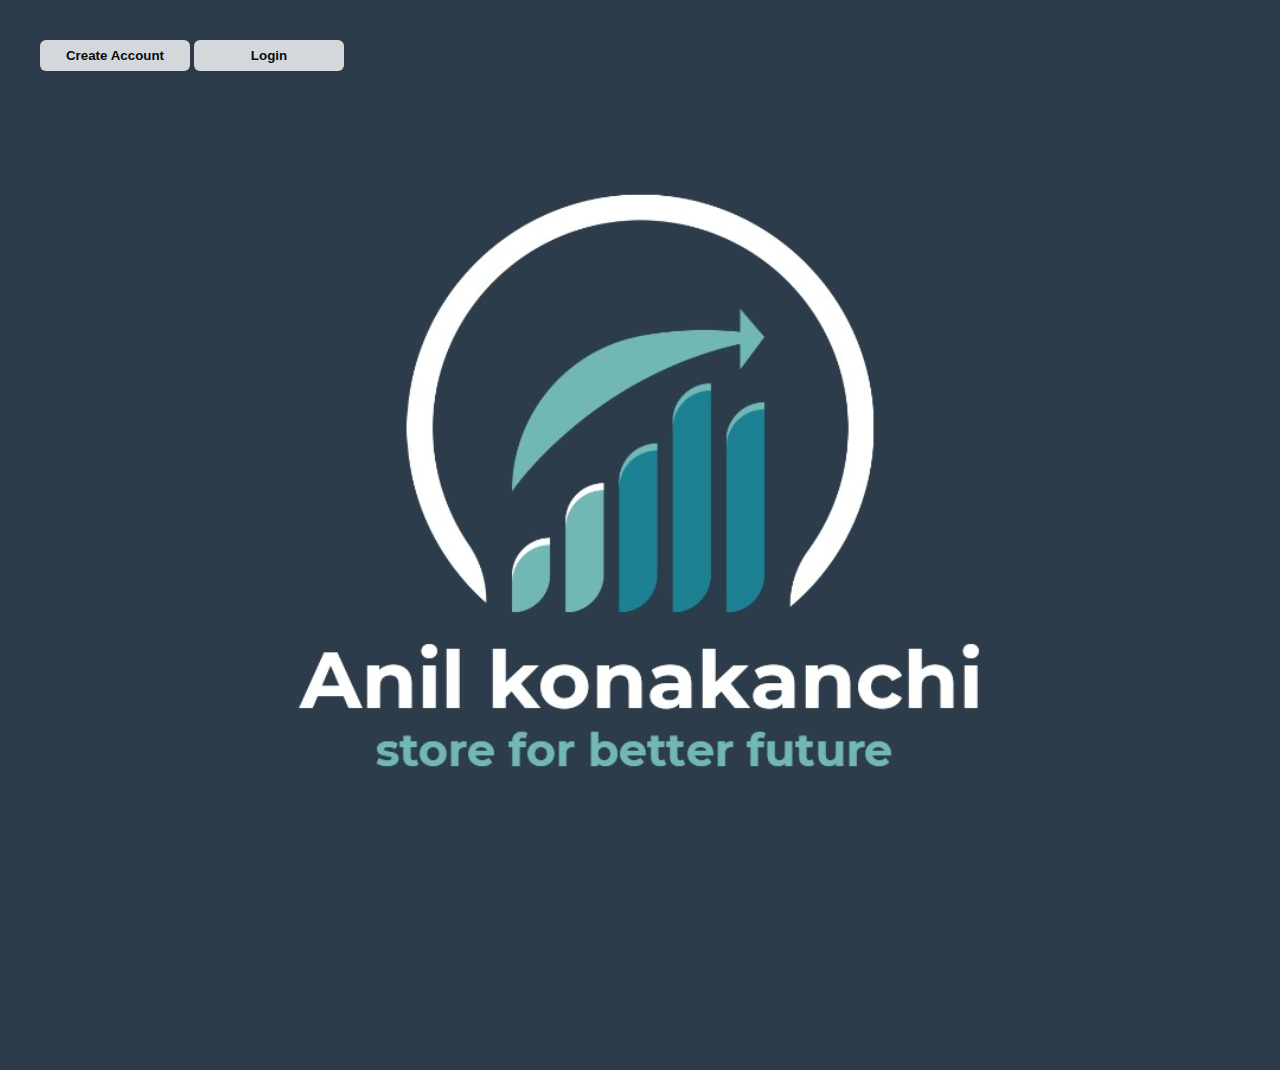
<file: coldstorages/index.html>
<!DOCTYPE html>
<html lang="en">

<head>
    <meta charset="UTF-8">
    <meta name="viewport" content="width=device-width, initial-scale=1.0">
    <title>anil coldstorage services</title>
    <style>
        * {
            margin: 0;
            padding: 0;
        }
        
        body {
            width: 100%;
            background-image: url('photo.jpg.jpg');
            background-position: center;
            background-size: cover;
            padding: 40px;
            height: 110vh;
            display: flex;
            justify-content: start;
            align-items: start;
        }
        
        button {
            border: none;
            outline: none;
            background-color: white;
            width: 150px;
            padding: 8px;
            color: black;
            border-radius: 6px;
            cursor: pointer;
            opacity: 0.8;
            transition: opacity 0.3s;
        }
        
        button:hover {
            opacity: 1;
        }
    </style>
    <script>
        function redirectToSignup() {
            window.location.href = 'signup.html';
        }

        function redirectToLogin() {
            window.location.href = 'login.html';
        }
    </script>
</head>

<body>
    <div>
        <button class="custom-button" onclick="redirectToSignup()"><strong>Create Account</strong></button>
        <button class="custom-button" onclick="redirectToLogin()"><strong>Login</strong></button>
    </div>
</body>

</html>
</file>
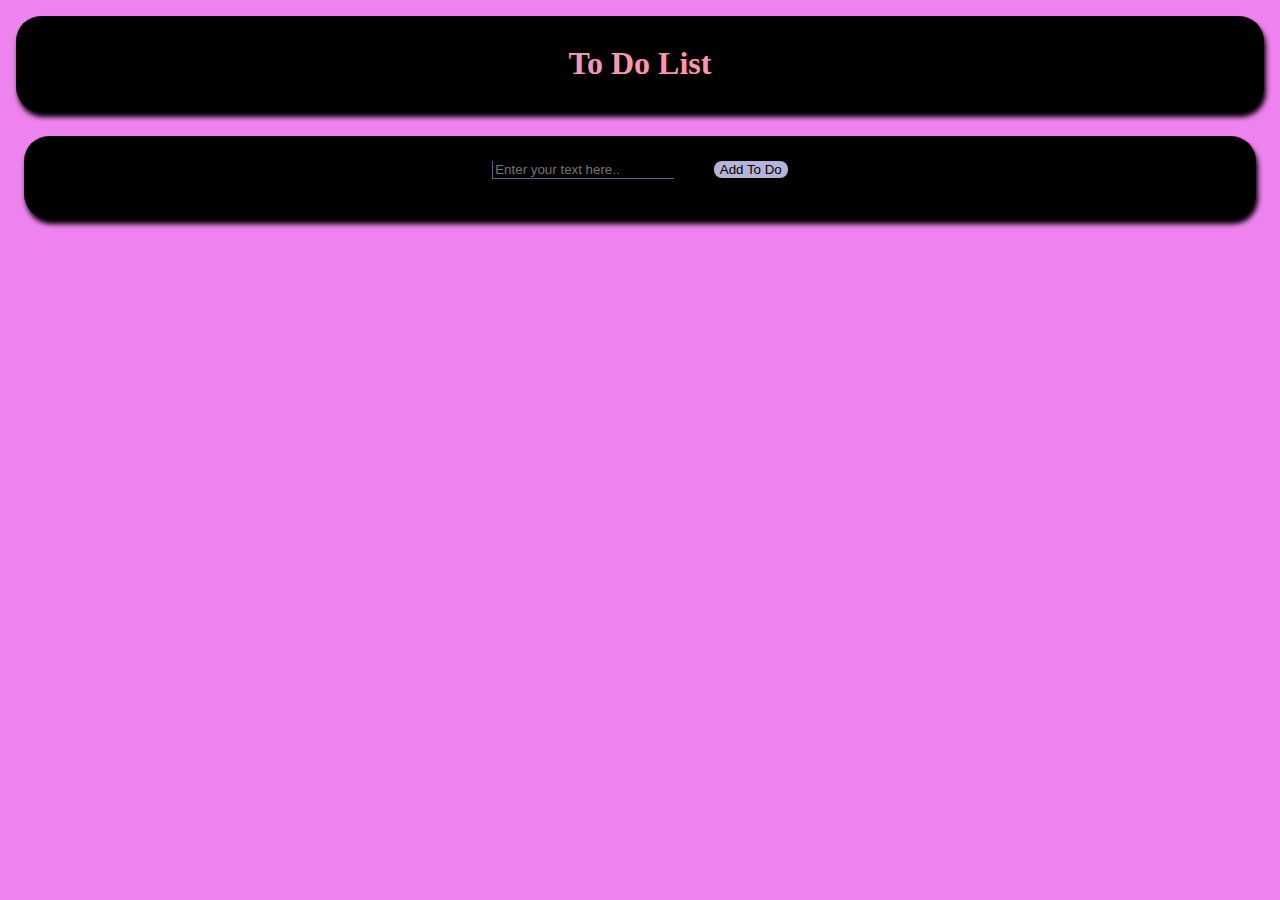
<file: ToDo app.html>
<!DOCTYPE html>
<html>

<head>
    <title>ToDo List</title>
    <style>
        body {
            margin: 0;
            background-color: violet;
        }
        
        h1 {
            color: #fb97ad;
            text-align: center;
        }
        
        div {
            margin: 16px;
            padding: 8px;
            background-color: black;
            box-shadow: 2px 5px 5px rgba(0, 0, 0.7);
            border: none;
            border-radius: 25px;
        }
        
        #container {
            margin: 24px;
            padding: 24px;
            color: whitesmoke;
            background-color: black;
            text-align: center;
        }
        
        #input {
            color: white;
            background-color: black;
            border: none;
            border-bottom: 1px solid#616091;
            border-left: 1px solid#616091;
        }
        
        .button {
            border: none;
            border-radius: 8px;
            background-color: #b4b3d8;
            margin-left: 3%;
        }
    </style>
</head>

<body>
    <div>
        <h1>To Do List</h1>
    </div>
    <div id="container">
        <input type="text" id="input" placeholder="Enter your text here..">
        <button id="addButton" class="button">Add To Do</button>
        <ul id="todoList" class="ul" style="list-style-type: none;"></ul>
    </div>
</body>
<script>
    document.getElementById('addButton').addEventListener('click', function() {
        let input = document.getElementById('input').value;
        let elem = document.createElement('li');
        let button1 = document.createElement('button');
        let button2 = document.createElement('button');
        button1.innerText = "Done";
        button2.innerText = "Delete";
        elem.innerText = input;
        let ul = document.getElementById('todoList');
        ul.appendChild(elem);
        elem.appendChild(button1);
        elem.appendChild(button2);
        button1.classList.add('button');
        button2.classList.add('button');
        button1.addEventListener('click', function() {
            if (elem.style.textDecoration === "line-through") {
                elem.style.textDecoration = "none";
            } else {
                elem.style.textDecoration = "line-through";
            }
        });
        button2.addEventListener('click', function() {
            elem.remove();
        });
        document.getElementById('input').value = "";
    });
</script>

</html>
</file>
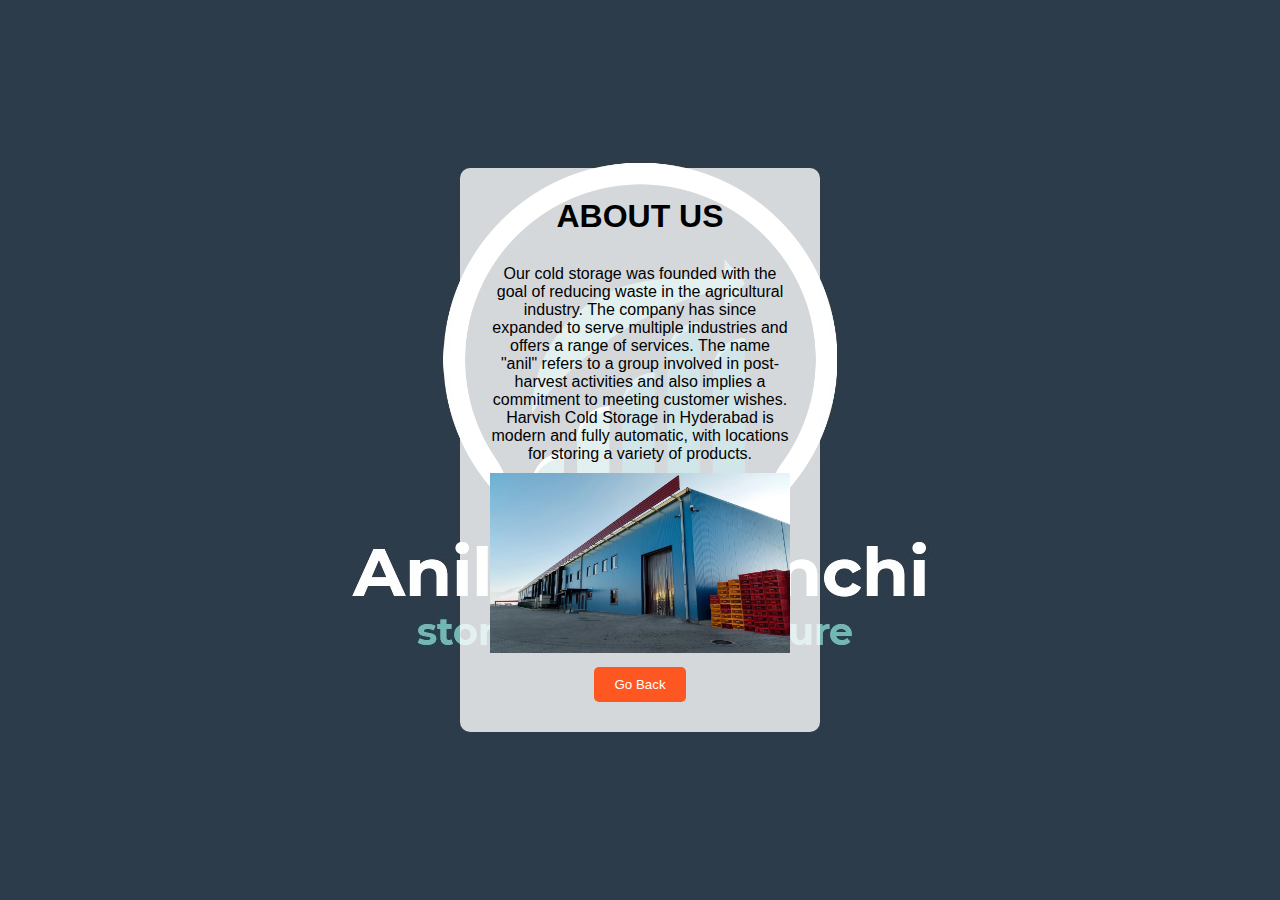
<file: coldstorages/about us.html>
<!DOCTYPE html>
<html>

<head>
    <title>Anil Cold Storage Services</title>
    <style>
        * {
            margin: 0;
            padding: 0;
            box-sizing: border-box;
        }
        
        body {
            background-image: url(photo.jpg.jpg);
            background-position: center;
            background-color: white;
            display: flex;
            justify-content: center;
            align-items: center;
            height: 100vh;
            font-family: Arial, sans-serif;
        }
        
        .form {
            width: 360px;
            display: flex;
            flex-direction: column;
            align-items: center;
            padding: 30px;
            gap: 10px;
            background: rgba(255, 255, 255, 0.8);
            /* Adding a background to make text readable over the background image */
            border-radius: 10px;
        }
        
        .field {
            display: flex;
            flex-direction: column;
            width: 100%;
            margin: 5px 0;
        }
        
        .user img {
            width: 300px;
        }
        
        h1 {
            margin-bottom: 20px;
        }
        
        p {
            text-align: center;
        }
        
        .go-back-button {
            background-color: #FF5722;
            color: white;
            border: none;
            padding: 10px 20px;
            border-radius: 5px;
            cursor: pointer;
            transition: background-color 0.3s;
        }
        
        .go-back-button:hover {
            background-color: #E64A19;
        }
    </style>
</head>

<body>
    <div class="form">
        <h1><strong>ABOUT US</strong></h1>
        <p>Our cold storage was founded with the goal of reducing waste in the agricultural industry. The company has since expanded to serve multiple industries and offers a range of services. The name "anil" refers to a group involved in post-harvest activities
            and also implies a commitment to meeting customer wishes. Harvish Cold Storage in Hyderabad is modern and fully automatic, with locations for storing a variety of products.</p>
        <div class="user">
            <img src="csd.jpeg" alt="Cold Storage Image">
        </div>
        <button class="go-back-button" onclick="window.history.back()">Go Back</button>
    </div>
</body>

</html>
</file>
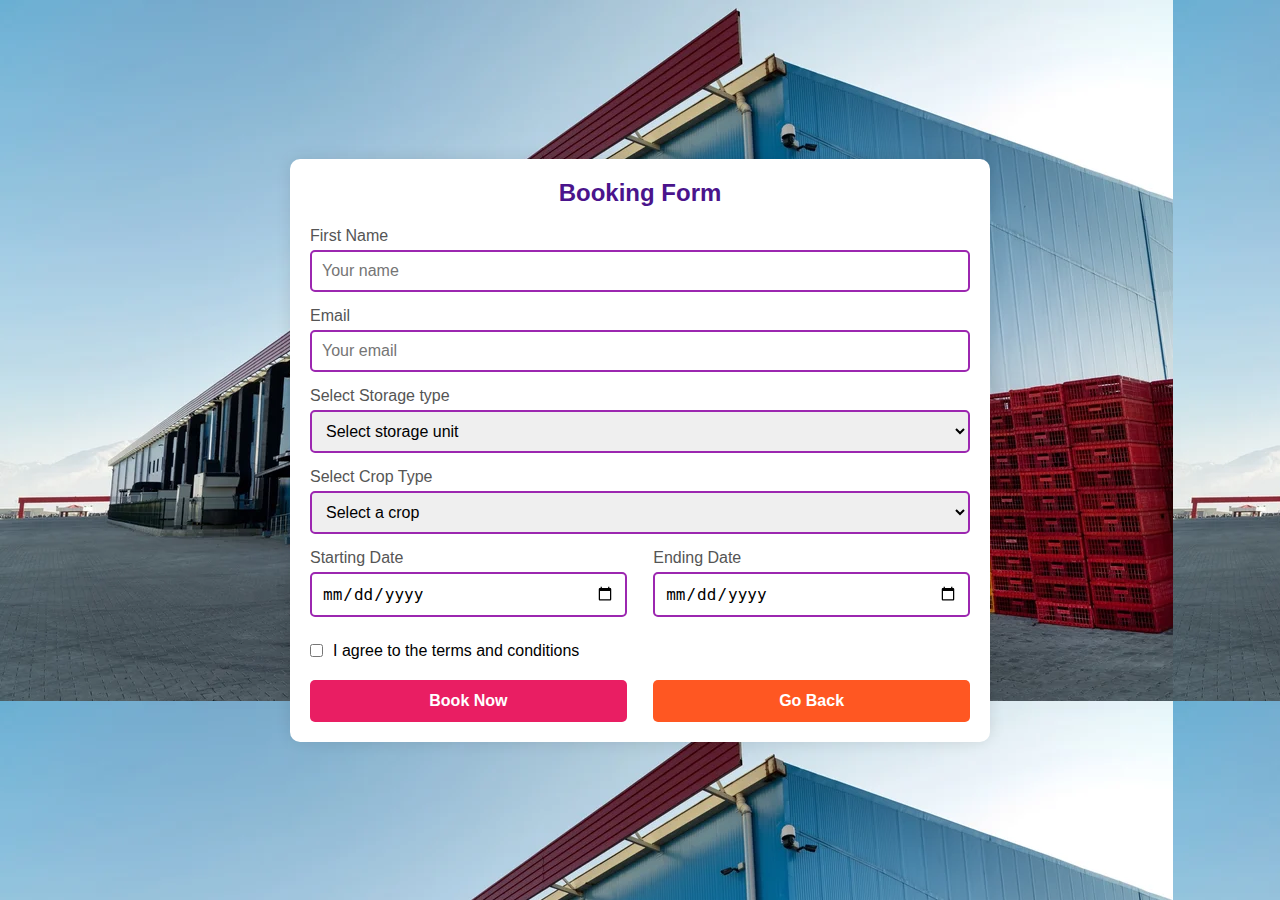
<file: coldstorages/booking.html>
<!DOCTYPE html>
<html lang="en">

<head>
    <meta charset="UTF-8">
    <meta name="viewport" content="width=device-width, initial-scale=1.0">
    <title>Booking Form</title>
    <style>
        * {
            margin: 0;
            padding: 0;
            box-sizing: border-box;
        }
        
        body {
            background-image: url(csd.jpeg);
            display: flex;
            justify-content: center;
            align-items: center;
            height: 100vh;
            font-family: 'Arial', sans-serif;
            background-color: #f7f7f7;
        }
        
        .form-container {
            width: 100%;
            max-width: 700px;
            background: white;
            border-radius: 10px;
            box-shadow: 0 0 15px rgba(0, 0, 0, 0.1);
            padding: 20px;
            text-align: center;
        }
        
        h2 {
            color: #4A148C;
            margin-bottom: 20px;
        }
        
        .field {
            margin-bottom: 15px;
            text-align: left;
        }
        
        .field label {
            margin-bottom: 5px;
            color: #555;
            display: block;
        }
        
        .field input[type="text"],
        .field input[type="email"],
        .field select,
        .field input[type="date"] {
            width: 100%;
            padding: 10px;
            border: 2px solid #9C27B0;
            border-radius: 5px;
            transition: border-color 0.3s;
            font-size: 16px;
        }
        
        .field input:focus,
        .field select:focus,
        .field input[type="date"]:focus {
            border-color: #6A1B9A;
            outline: none;
        }
        
        .button-group {
            display: flex;
            justify-content: space-between;
            margin-top: 20px;
        }
        
        button {
            width: 48%;
            padding: 12px;
            background-color: #E91E63;
            color: white;
            border: none;
            border-radius: 5px;
            cursor: pointer;
            transition: background-color 0.3s;
            font-size: 16px;
        }
        
        button:hover {
            background-color: #D81B60;
        }
        
        .go-back-button {
            background-color: #FF5722;
        }
        
        .go-back-button:hover {
            background-color: #E64A19;
        }
        
        .checkbox-label {
            display: flex;
            align-items: center;
            margin-top: 10px;
        }
        
        .checkbox-label input {
            margin-right: 10px;
        }
        
        .field-group {
            display: flex;
            justify-content: space-between;
        }
        
        .field-group .field {
            width: 48%;
        }
    </style>
</head>

<body>
    <div class="form-container">
        <h2>Booking Form</h2>
        <form id="bookingForm" action="save_booking.php" method="post" onsubmit="return handleFormSubmission(event)">
            <div class="field">
                <label>First Name</label>
                <input type="text" name="first_name" placeholder="Your name" required>
            </div>
            <div class="field">
                <label>Email</label>
                <input type="email" name="email" placeholder="Your email" required>
            </div>
            <div class="field">
                <label>Select Storage type</label>
                <select name="storage_type" required>
                    <option value="">Select storage unit</option>
                    <option value="800">Storage Unit1 (Rs.800/- for 2 days)</option>
                    <option value="1000">Storage Unit2 (Rs.1000/- for 2 days)</option>
                    <option value="1200">Storage Unit3 (Rs.1200/- for 2 days)</option>
                    <option value="1500">Storage Unit4 (Rs.1500/- for 2 days)</option>
                </select>
            </div>
            <div class="field">
                <label>Select Crop Type</label>
                <select name="crop_type" required>
                    <option value="">Select a crop</option>
                    <option value="Cotton">Cotton</option>
                    <option value="Mirchi">Mirchi</option>
                    <option value="Vegetables">Vegetables</option>
                    <option value="Fruits">Fruits</option>
                </select>
            </div>
            <div class="field-group">
                <div class="field">
                    <label>Starting Date</label>
                    <input type="date" name="starting_date" required>
                </div>
                <div class="field">
                    <label>Ending Date</label>
                    <input type="date" name="ending_date" required>
                </div>
            </div>
            <div class="checkbox-label">
                <input type="checkbox" name="terms" required>
                <label>I agree to the terms and conditions</label>
            </div>
            <div class="button-group">
                <button type="submit"><strong>Book Now</strong></button>
                <button type="button" class="go-back-button" onclick="window.history.back()"><strong>Go Back</strong></button>
            </div>
        </form>
    </div>

    <script>
        function calculateDays(startDate, endDate) {
            const start = new Date(startDate);
            const end = new Date(endDate);
            const diffTime = Math.abs(end - start);
            const diffDays = Math.ceil(diffTime / (1000 * 60 * 60 * 24)) + 1; // including the starting day
            return diffDays;
        }

        function handleFormSubmission(event) {
            event.preventDefault();

            const form = document.getElementById('bookingForm');
            const storageType = form.querySelector('select[name="storage_type"]').value;
            const cropType = form.querySelector('select[name="crop_type"]').value;
            const startingDate = form.querySelector('input[name="starting_date"]').value;
            const endingDate = form.querySelector('input[name="ending_date"]').value;

            if (!storageType || !cropType || !startingDate || !endingDate || !form.querySelector('input[name="terms"]').checked) {
                alert("Please fill out all fields and agree to the terms.");
                return false;
            }

            const numberOfDays = calculateDays(startingDate, endingDate);
            const dailyRate = parseInt(storageType);
            const totalCost = (dailyRate / 2) * numberOfDays;

            // Store data in sessionStorage
            sessionStorage.setItem('bookingData', JSON.stringify({
                storageType,
                cropType,
                startingDate,
                endingDate,
                totalCost
            }));

            form.submit(); // Submit the form to save_booking.php

            return false;
        }
    </script>
</body>

</html>
</file>
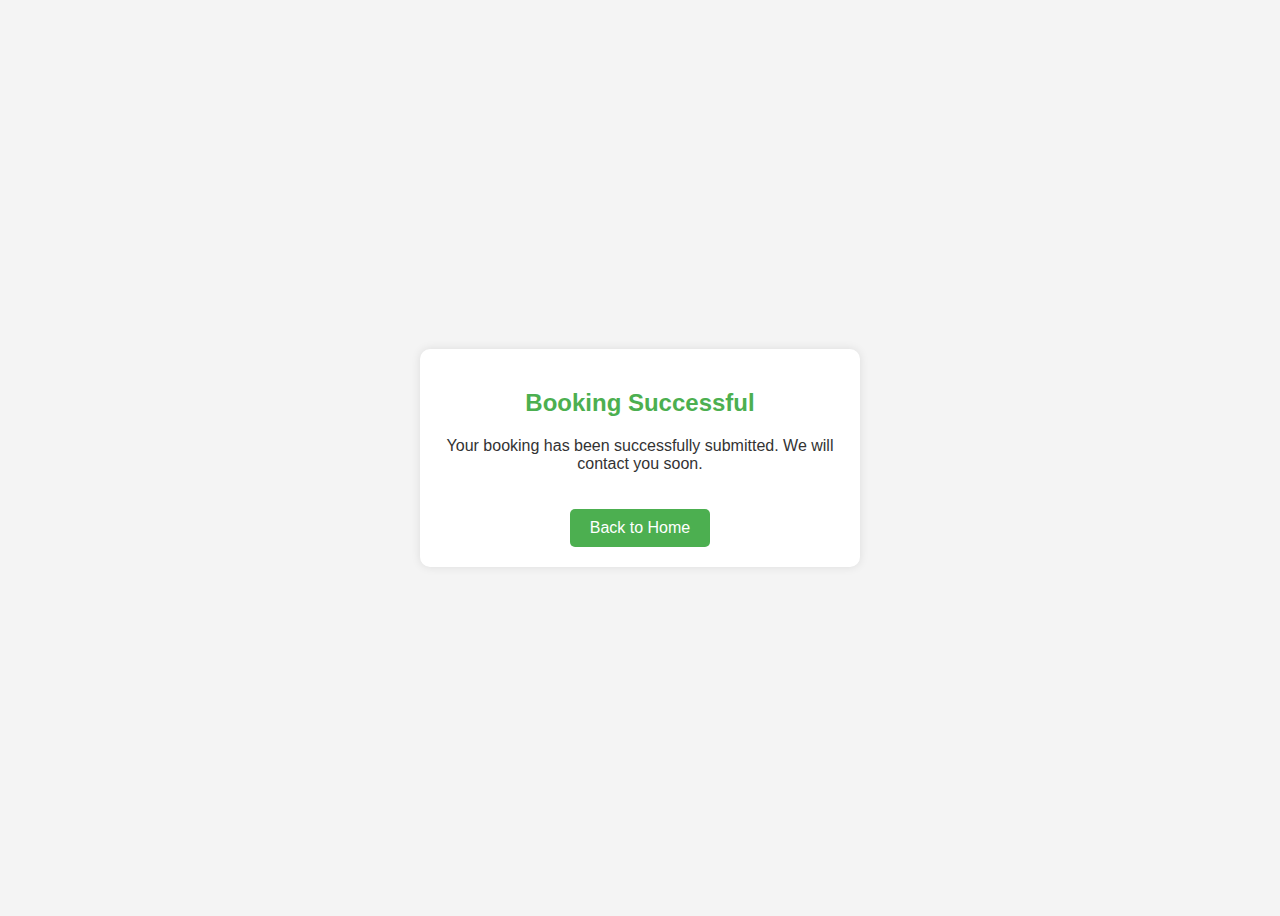
<file: coldstorages/booking_success.html>
<!DOCTYPE html>
<html lang="en">

<head>
    <meta charset="UTF-8">
    <meta name="viewport" content="width=device-width, initial-scale=1.0">
    <title>Booking Success</title>
    <style>
        /* Basic styling for the success page */
        
        body {
            font-family: Arial, sans-serif;
            background-color: #f4f4f4;
            display: flex;
            justify-content: center;
            align-items: center;
            height: 100vh;
            color: #333;
        }
        
        .container {
            width: 400px;
            background-color: #fff;
            padding: 20px;
            border-radius: 10px;
            box-shadow: 0 0 10px rgba(0, 0, 0, 0.1);
            text-align: center;
        }
        
        .container h2 {
            margin-bottom: 20px;
            font-size: 24px;
            color: #4CAF50;
        }
        
        .container p {
            font-size: 16px;
        }
        
        a {
            display: inline-block;
            margin-top: 20px;
            padding: 10px 20px;
            background-color: #4CAF50;
            color: white;
            text-decoration: none;
            border-radius: 5px;
        }
        
        a:hover {
            background-color: #45a049;
        }
    </style>
</head>

<body>
    <div class="container">
        <h2>Booking Successful</h2>
        <p>Your booking has been successfully submitted. We will contact you soon.</p>
        <a href="home.php">Back to Home</a>
    </div>
</body>

</html>
</file>
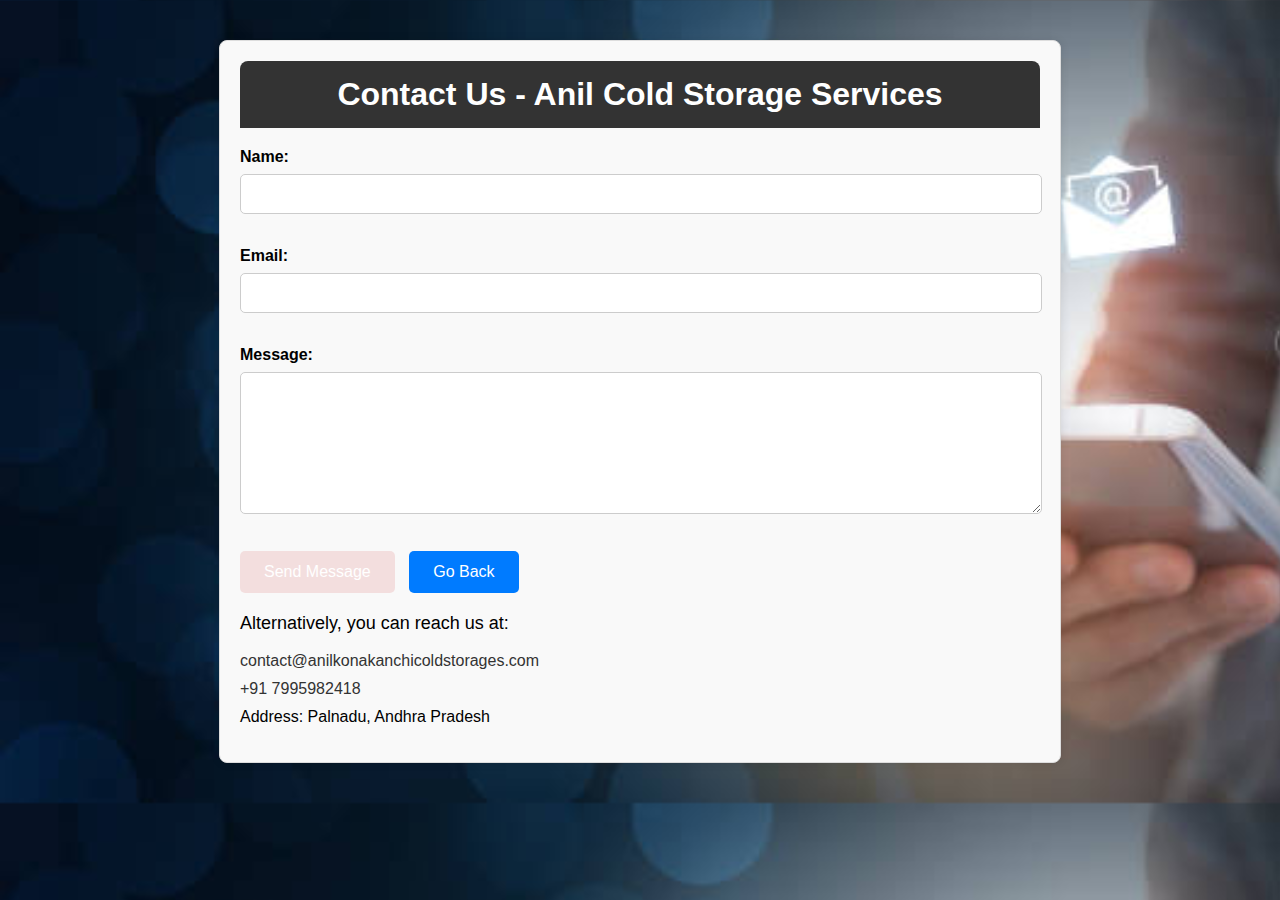
<file: coldstorages/contact us.html>
<!DOCTYPE html>
<html>

<head>
    <title>Anil Cold Storage Services</title>
    <style>
        body {
            background-image: url('contactus.jpeg');
            background-size: cover;
            font-family: Arial, sans-serif;
            margin: 0;
            padding: 0;
        }
        
        .container {
            max-width: 800px;
            margin: 40px auto;
            padding: 20px;
            background-color: #f9f9f9;
            border: 1px solid #ddd;
            box-shadow: 0 0 10px rgba(0, 0, 0, 0.1);
            border-radius: 8px;
        }
        
        .header {
            background-color: #333;
            color: #fff;
            padding: 15px 0;
            text-align: center;
            border-top-left-radius: 8px;
            border-top-right-radius: 8px;
        }
        
        .header h1 {
            margin: 0;
        }
        
        .form {
            margin-top: 20px;
        }
        
        .form label {
            display: block;
            margin-bottom: 8px;
            font-weight: bold;
        }
        
        .form input,
        .form textarea {
            width: calc(100% - 20px);
            padding: 10px;
            margin-bottom: 15px;
            border: 1px solid #ccc;
            border-radius: 5px;
            font-size: 16px;
        }
        
        .form textarea {
            resize: vertical;
            min-height: 120px;
        }
        
        .form button {
            padding: 12px 24px;
            border: none;
            border-radius: 5px;
            cursor: pointer;
            font-size: 16px;
            transition: background-color 0.3s;
            margin-right: 10px;
        }
        
        .form button[type="submit"] {
            background-color: #f3dede;
            color: #fff;
        }
        
        .form button[type="submit"]:hover {
            background-color: #444;
        }
        
        .form button[type="button"] {
            background-color: #007BFF;
            color: white;
        }
        
        .form button[type="button"]:hover {
            background-color: #0056b3;
        }
        
        .message {
            display: none;
            padding: 15px;
            border-radius: 5px;
            margin-top: 20px;
            font-size: 16px;
        }
        
        .message.success {
            background-color: #d4edda;
            color: #155724;
            border: 1px solid #c3e6cb;
        }
        
        .message.error {
            background-color: #f8d7da;
            color: #721c24;
            border: 1px solid #f5c6cb;
        }
        
        p {
            font-size: 18px;
            margin-top: 20px;
        }
        
        ul {
            list-style-type: none;
            padding: 0;
            font-size: 16px;
        }
        
        ul li {
            margin-bottom: 10px;
        }
        
        ul li a {
            color: #333;
            text-decoration: none;
        }
        
        ul li a:hover {
            text-decoration: underline;
        }
    </style>
</head>

<body>

    <div class="container">
        <div class="header">
            <h1>Contact Us - Anil Cold Storage Services</h1>
        </div>
        <div class="form">
            <form id="contactForm">
                <label for="name">Name:</label>
                <input type="text" id="name" name="name" required><br><br>
                <label for="email">Email:</label>
                <input type="email" id="email" name="email" required><br><br>
                <label for="message">Message:</label>
                <textarea id="message" name="message" required></textarea><br><br>
                <button type="submit">Send Message</button>
                <button type="button" onclick="window.history.back()">Go Back</button>
            </form>
            <div id="messageContainer" class="message"></div>
        </div>
        <p>Alternatively, you can reach us at:</p>
        <ul>
            <li><a href="mailto:contact@anilkonakanchicoldstorages.com">contact@anilkonakanchicoldstorages.com</a></li>
            <li><a href="tel:+1234567890">+91 7995982418</a></li>
            <li>Address: Palnadu, Andhra Pradesh</li>
        </ul>
    </div>

    <script>
        document.getElementById('contactForm').addEventListener('submit', function(event) {
            event.preventDefault(); // Prevent the default form submission

            var formData = new FormData(this);
            var xhr = new XMLHttpRequest();
            xhr.open('POST', 'contact.php', true);
            xhr.onreadystatechange = function() {
                if (xhr.readyState === XMLHttpRequest.DONE) {
                    var response = JSON.parse(xhr.responseText);
                    var messageContainer = document.getElementById('messageContainer');

                    if (response.status === 'success') {
                        messageContainer.className = 'message success';
                        messageContainer.textContent = response.message;
                    } else {
                        messageContainer.className = 'message error';
                        messageContainer.textContent = response.message;
                    }
                    messageContainer.style.display = 'block'; // Show the message
                }
            };
            xhr.send(formData);
        });
    </script>
</body>

</html>
</file>
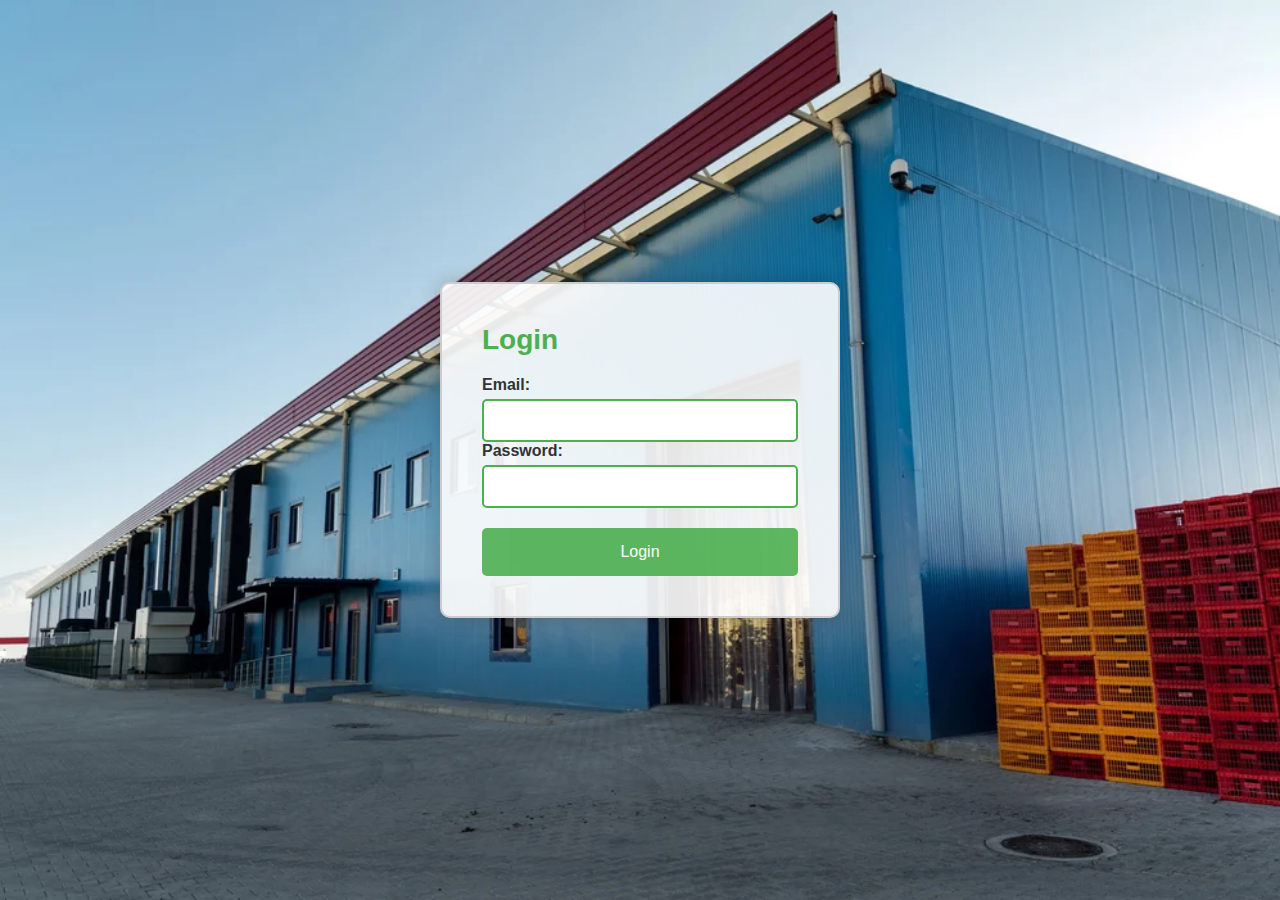
<file: coldstorages/login.html>
<!DOCTYPE html>
<html lang="en">

<head>
    <meta charset="UTF-8">
    <meta name="viewport" content="width=device-width, initial-scale=1.0">
    <title>Login</title>
    <style>
        * {
            margin: 0;
            padding: 0;
            box-sizing: border-box;
        }
        
        body {
            font-family: Arial, sans-serif;
            background-image: url('csd.jpeg');
            background-position: center center;
            background-size: cover;
            background-repeat: no-repeat;
            display: flex;
            justify-content: center;
            align-items: center;
            height: 100vh;
            color: #333;
        }
        
        .form {
            width: 400px;
            background-color: rgba(255, 255, 255, 0.9);
            padding: 40px;
            border: 2px solid #ccc;
            border-radius: 10px;
            box-shadow: 0 0 20px rgba(0, 0, 0, 0.2);
            text-align: left;
        }
        
        .form h2 {
            margin-bottom: 20px;
            font-size: 28px;
            color: #4CAF50;
        }
        
        .field-group {
            display: flex;
            width: 100%;
            justify-content: space-between;
            margin-bottom: 20px;
        }
        
        .field {
            width: 100%;
        }
        
        .field label {
            display: block;
            margin-bottom: 5px;
            font-weight: bold;
        }
        
        .field input {
            width: 100%;
            padding: 12px;
            border: 2px solid #4CAF50;
            border-radius: 5px;
            transition: border-color 0.3s;
        }
        
        .field input:focus {
            border-color: #45a049;
        }
        
        .field.password {
            width: 100%;
            padding: 15px;
        }
        
        button {
            width: 100%;
            padding: 15px;
            background-color: #4CAF50;
            color: white;
            border: none;
            border-radius: 5px;
            cursor: pointer;
            opacity: 0.9;
            transition: opacity 0.3s;
            margin-top: 20px;
            font-size: 16px;
        }
        
        button:hover {
            opacity: 1;
        }
        
        .custom-button {
            width: 80%;
            text-align: center;
            margin-top: 10px;
        }
    </style>
</head>

<body>
    <div class="form">
        <h2>Login</h2>
        <form action="login.php" method="post" id="loginForm">
            <div class="field">
                <label for="email">Email:</label>
                <input type="email" id="email" name="email" required>
            </div>
            <div class="field">
                <label for="password">Password:</label>
                <input type="password" id="password" name="password" required>
            </div>
            <button type="submit">Login</button>
        </form>
    </div>

    <script>
        document.getElementById('loginForm').addEventListener('submit', function(event) {
            // Prevent the default form submission
            event.preventDefault();

            // Create FormData object
            const formData = new FormData(this);

            // Send an AJAX request
            fetch('login.php', {
                    method: 'POST',
                    body: formData
                })
                .then(response => response.json())
                .then(data => {
                    if (data.status === 'success') {
                        alert(data.message);
                        window.location.href = 'home.html'; // Redirect to home page
                    } else {
                        alert(data.message);
                    }
                })
                .catch(error => {
                    console.error('Error:', error);
                    alert('An error occurred during login.');
                });
        });
    </script>
</body>

</html>
</file>
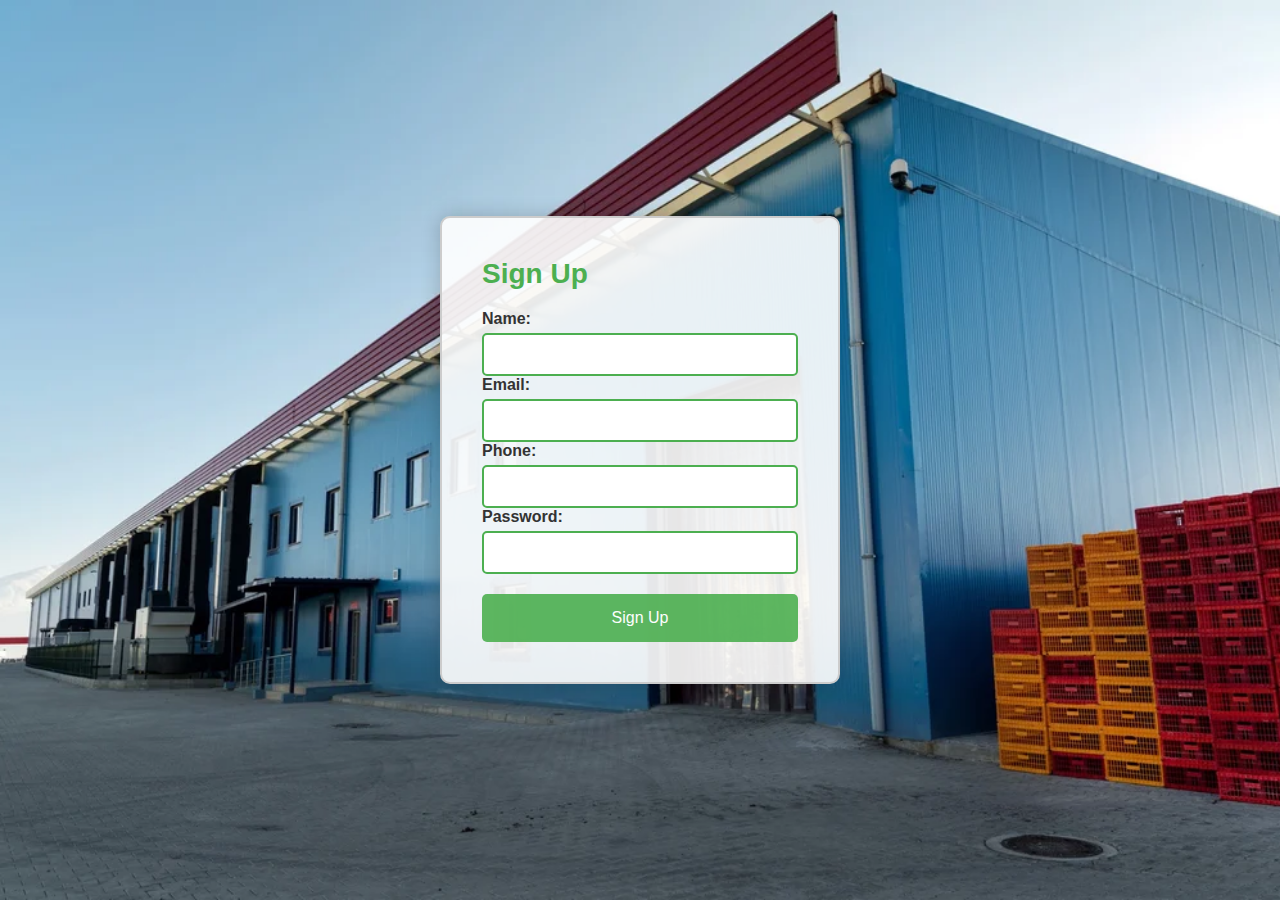
<file: coldstorages/signup.html>
<!DOCTYPE html>
<html lang="en">

<head>
    <meta charset="UTF-8">
    <meta name="viewport" content="width=device-width, initial-scale=1.0">
    <title>Signup</title>
    <style>
        * {
            margin: 0;
            padding: 0;
            box-sizing: border-box;
        }
        
        body {
            font-family: Arial, sans-serif;
            background-image: url('csd.jpeg');
            background-position: center center;
            background-size: cover;
            background-repeat: no-repeat;
            display: flex;
            justify-content: center;
            align-items: center;
            height: 100vh;
            color: #333;
        }
        
        .form {
            width: 400px;
            background-color: rgba(255, 255, 255, 0.9);
            padding: 40px;
            border: 2px solid #ccc;
            border-radius: 10px;
            box-shadow: 0 0 20px rgba(0, 0, 0, 0.2);
            text-align: left;
        }
        
        .form h2 {
            margin-bottom: 20px;
            font-size: 28px;
            color: #4CAF50;
        }
        
        .field-group {
            display: flex;
            width: 100%;
            justify-content: space-between;
            margin-bottom: 20px;
        }
        
        .field {
            width: 100%;
        }
        
        .field label {
            display: block;
            margin-bottom: 5px;
            font-weight: bold;
        }
        
        .field input {
            width: 100%;
            padding: 12px;
            border: 2px solid #4CAF50;
            border-radius: 5px;
            transition: border-color 0.3s;
        }
        
        .field input:focus {
            border-color: #45a049;
        }
        
        .field.password {
            width: 100%;
            padding: 15px;
        }
        
        button {
            width: 100%;
            padding: 15px;
            background-color: #4CAF50;
            color: white;
            border: none;
            border-radius: 5px;
            cursor: pointer;
            opacity: 0.9;
            transition: opacity 0.3s;
            margin-top: 20px;
            font-size: 16px;
        }
        
        button:hover {
            opacity: 1;
        }
        
        .custom-button {
            width: 100%;
            text-align: center;
            margin-top: 10px;
        }
    </style>
</head>

<body>
    <div class="form">
        <h2>Sign Up</h2>
        <form id="signupForm" action="signup.php" method="post">
            <div class="field">
                <label for="name">Name:</label>
                <input type="text" id="name" name="name" required>
            </div>
            <div class="field">
                <label for="email">Email:</label>
                <input type="email" id="email" name="email" required>
            </div>
            <div class="field">
                <label for="phone">Phone:</label>
                <input type="tel" id="phone" name="phone" required>
            </div>
            <div class="field">
                <label for="password">Password:</label>
                <input type="password" id="password" name="password" required>
            </div>
            <button type="submit">Sign Up</button>
        </form>
    </div>
</body>

</html>
</file>
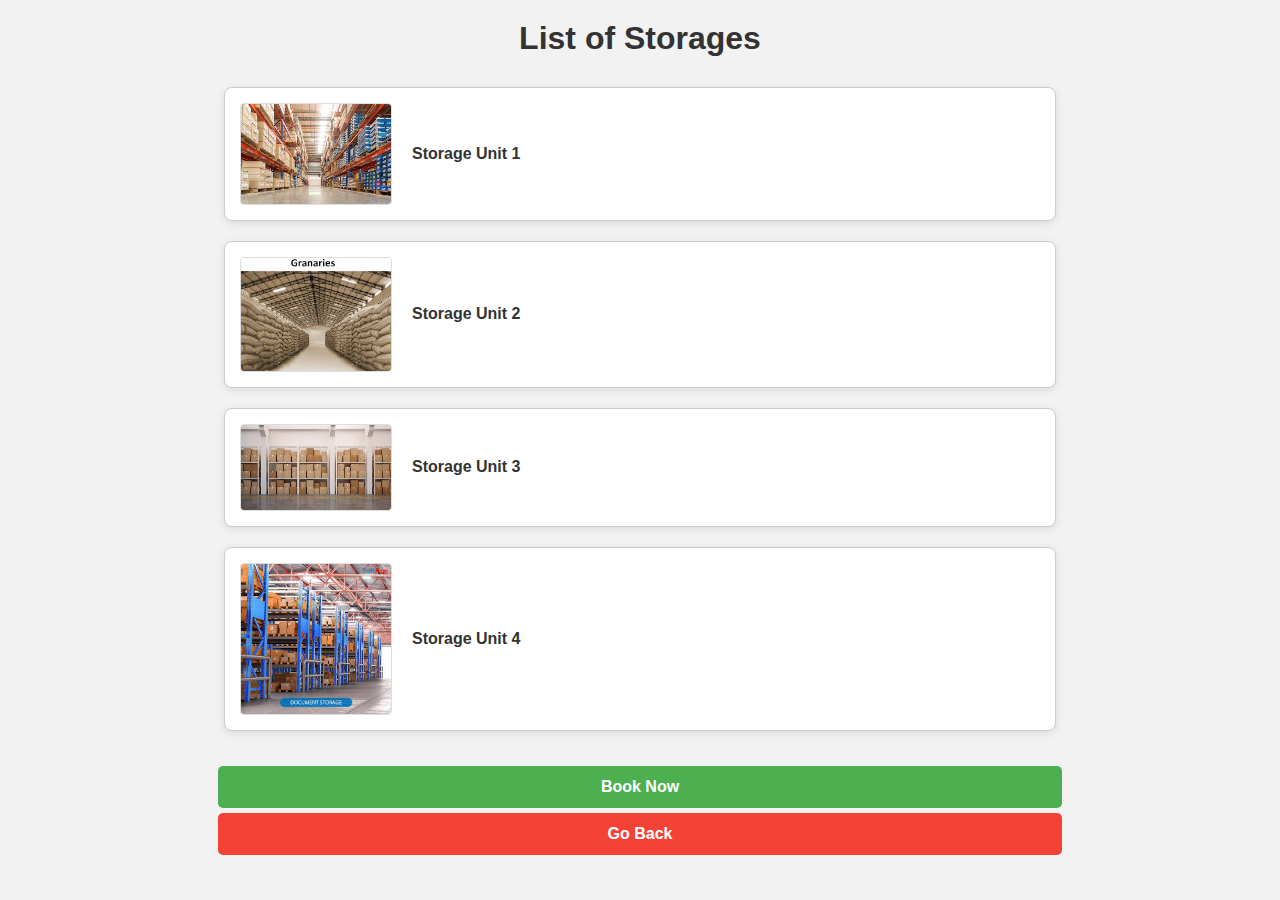
<file: coldstorages/storages.html>
<!DOCTYPE html>
<html lang="en">

<head>
    <title>Anil Cold Storage Services</title>
    <style>
        body {
            font-family: Arial, sans-serif;
            margin: 0;
            padding: 0;
            background-color: #f2f2f2;
        }
        
        h1 {
            text-align: center;
            color: #333;
            margin: 20px 0;
        }
        
        .storage-list {
            display: flex;
            flex-direction: column;
            align-items: center;
            padding: 0;
            margin: 20px;
        }
        
        .storage-item {
            display: flex;
            align-items: center;
            padding: 15px;
            margin: 10px 0;
            background-color: #fff;
            border: 1px solid #ccc;
            border-radius: 8px;
            box-shadow: 0 2px 8px rgba(0, 0, 0, 0.1);
            width: 80%;
            max-width: 800px;
            transition: transform 0.2s;
        }
        
        .storage-item:hover {
            transform: scale(1.02);
        }
        
        .storage-item img {
            max-width: 150px;
            margin-right: 20px;
            border: 1px solid #ddd;
            border-radius: 4px;
        }
        
        .storage-item h4 {
            margin: 0;
            color: #333;
            flex-grow: 1;
        }
        
        .storage-button,
        .go-back-button {
            background-color: #4CAF50;
            color: white;
            padding: 12px 20px;
            border: none;
            border-radius: 5px;
            cursor: pointer;
            text-align: center;
            text-decoration: none;
            width: 100%;
            transition: background-color 0.3s, transform 0.2s;
            font-size: 16px;
            margin-top: 10px;
        }
        
        .storage-button:hover,
        .go-back-button:hover {
            background-color: #45a049;
            transform: scale(1.05);
        }
        
        .button-container {
            text-align: center;
            width: 68%;
            color: #599;
            padding: 15px;
        }
        
        .go-back-button {
            background-color: #f44336;
            /* Red color */
            margin-top: 5px;
        }
    </style>
</head>

<body>
    <h1>List of Storages</h1>
    <div class="storage-list">
        <div class="storage-item">
            <img src="storage1.jpg" alt="Storage Unit 1">
            <h4>Storage Unit 1</h4>
        </div>
        <div class="storage-item">
            <img src="storage2.jpg" alt="Storage Unit 2">
            <h4>Storage Unit 2</h4>
        </div>
        <div class="storage-item">
            <img src="storage 3.jpg" alt="Storage Unit 3">
            <h4>Storage Unit 3</h4>
        </div>
        <div class="storage-item">
            <img src="storage 4.jpg" alt="Storage Unit 4">
            <h4>Storage Unit 4</h4>
        </div>
        <div class="button-container">
            <button class="storage-button" onclick="location.href='booking.html'"><strong>Book Now</strong></button>
            <button class="go-back-button" onclick="window.history.back()"><strong>Go Back</strong></button>
        </div>
    </div>
</body>

</html>
</file>
